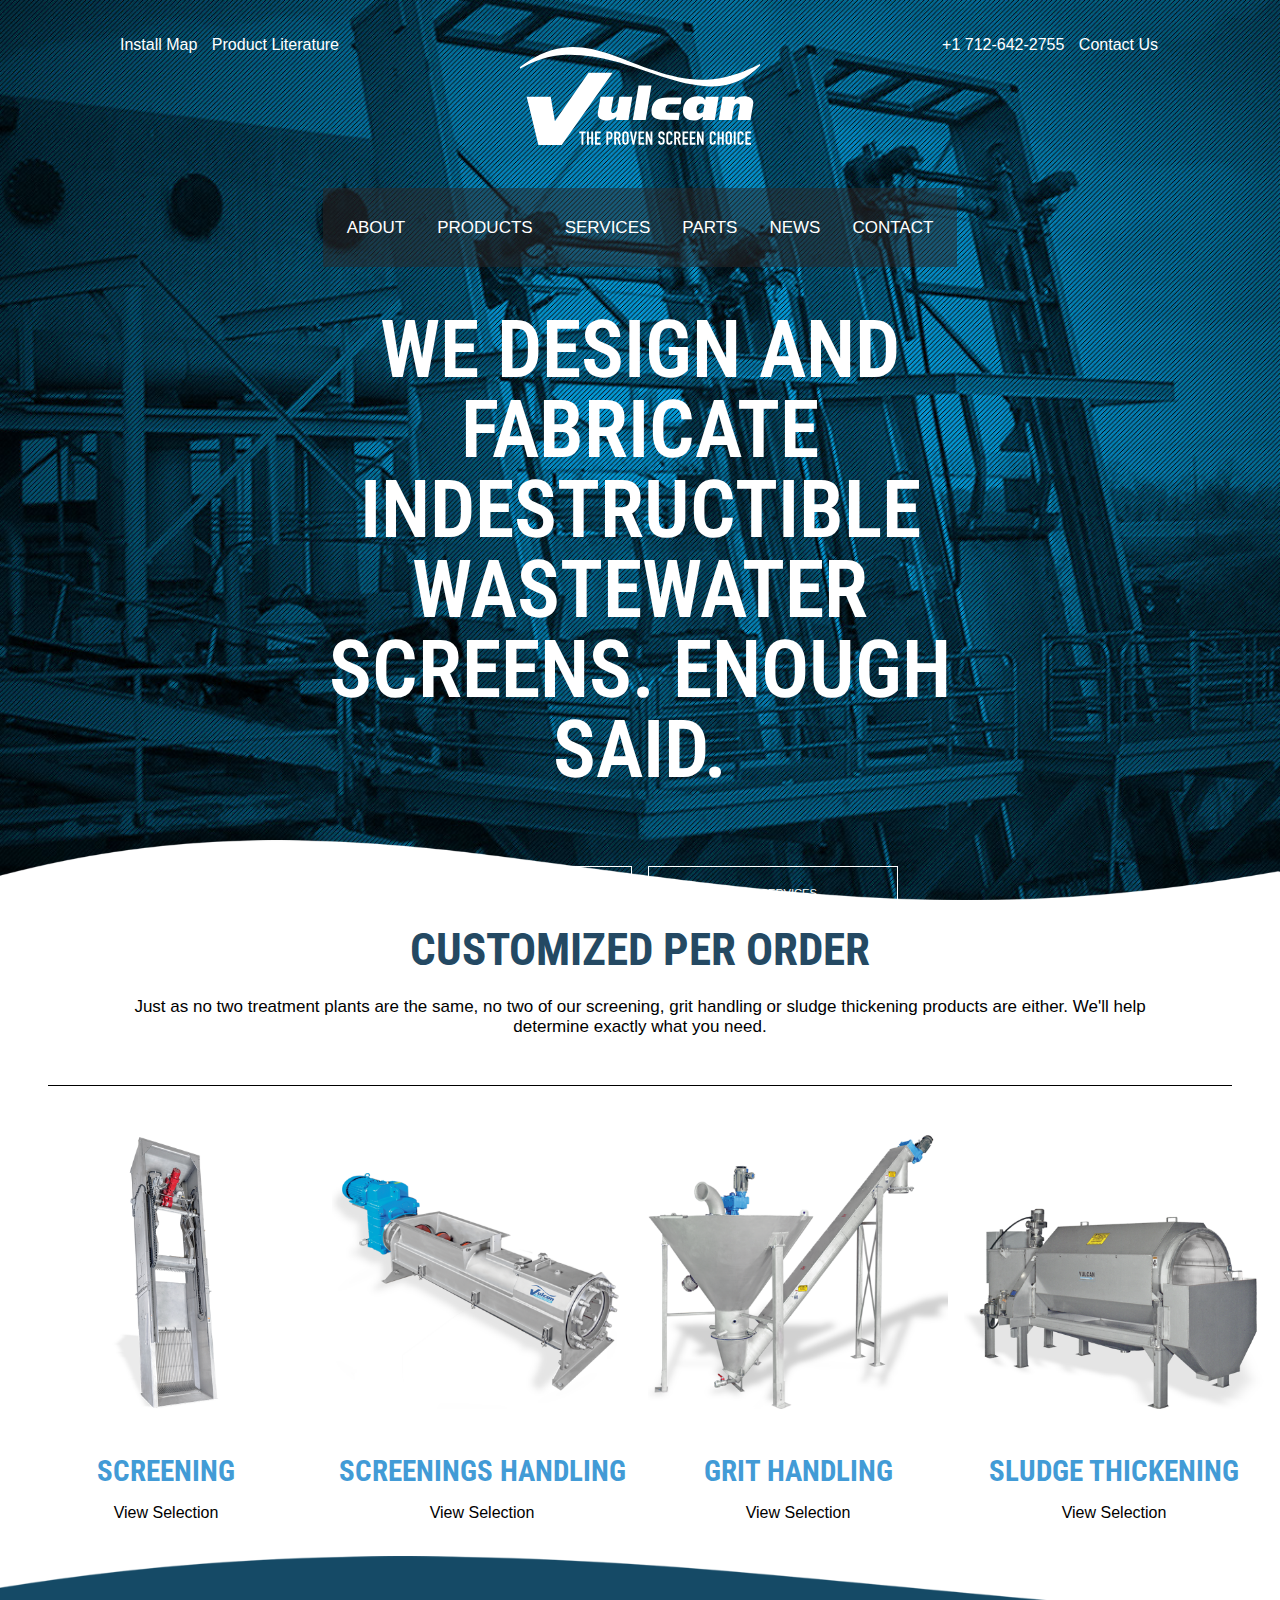
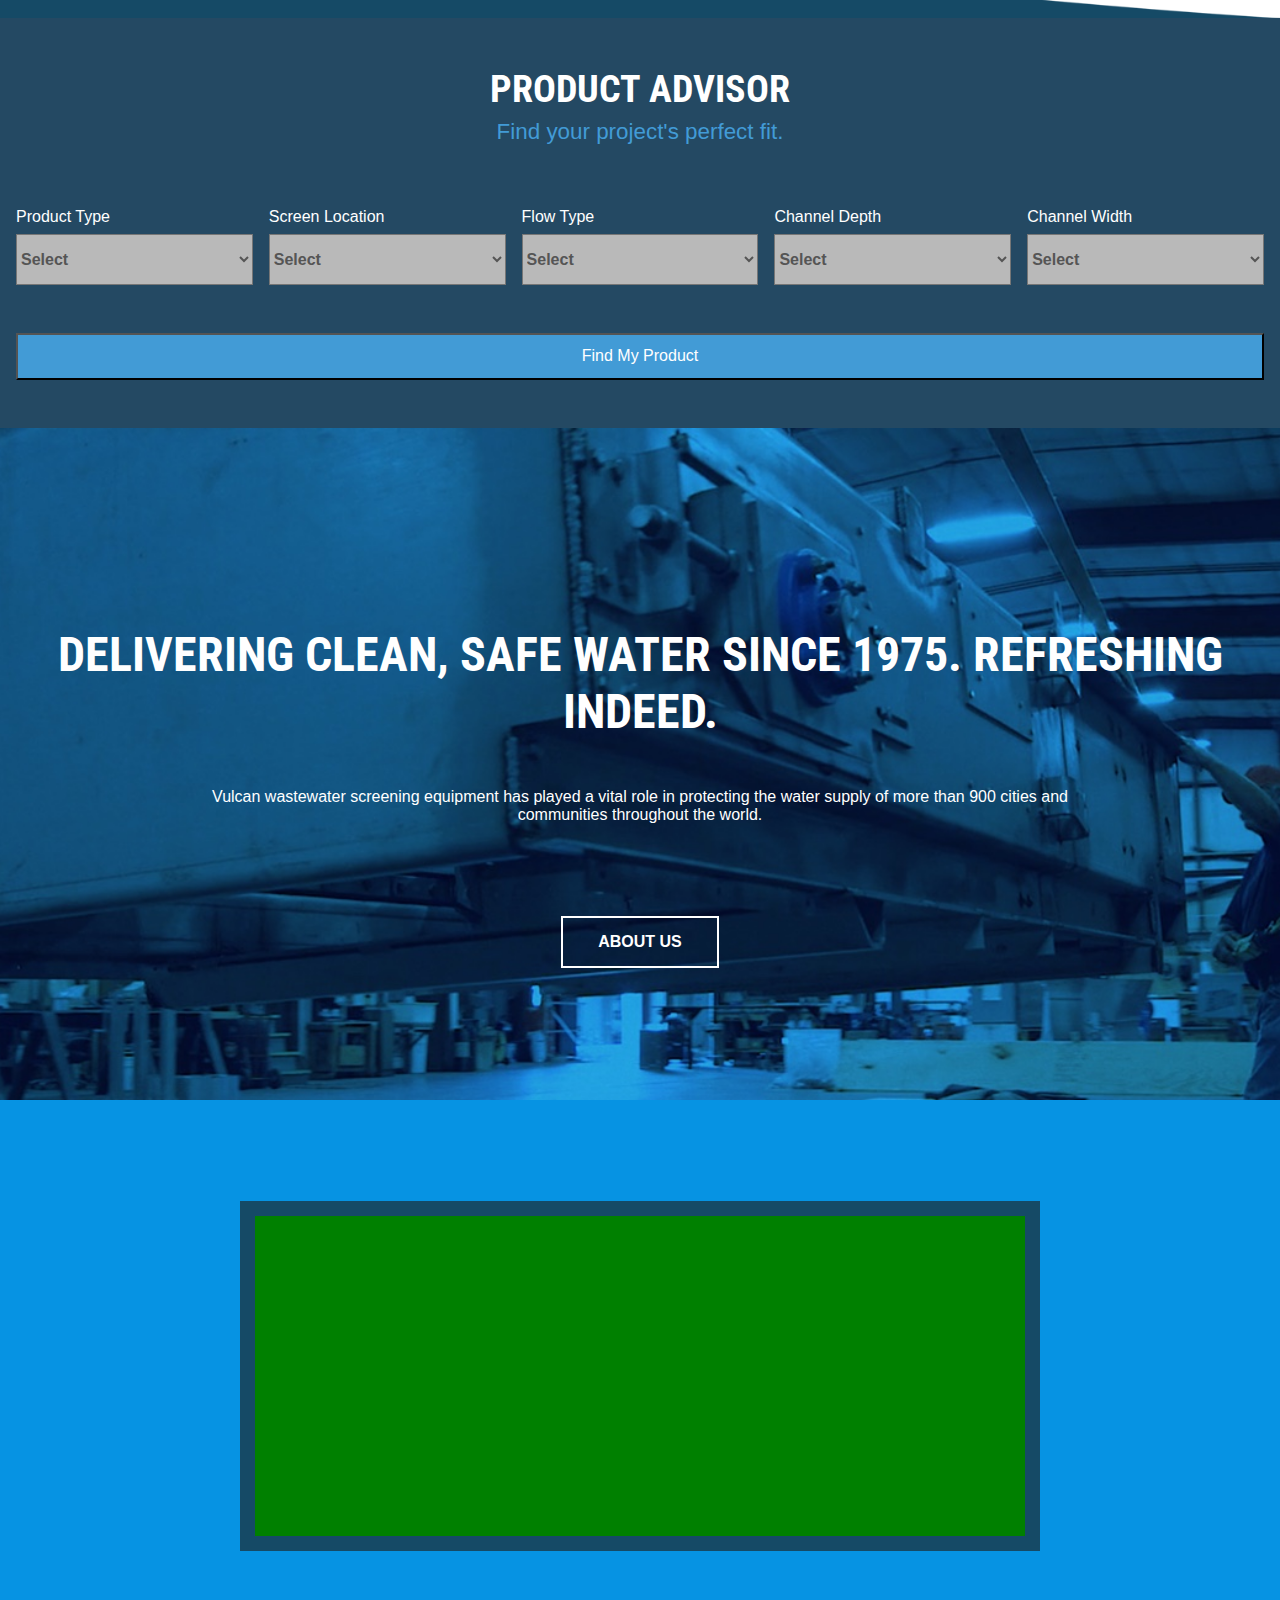
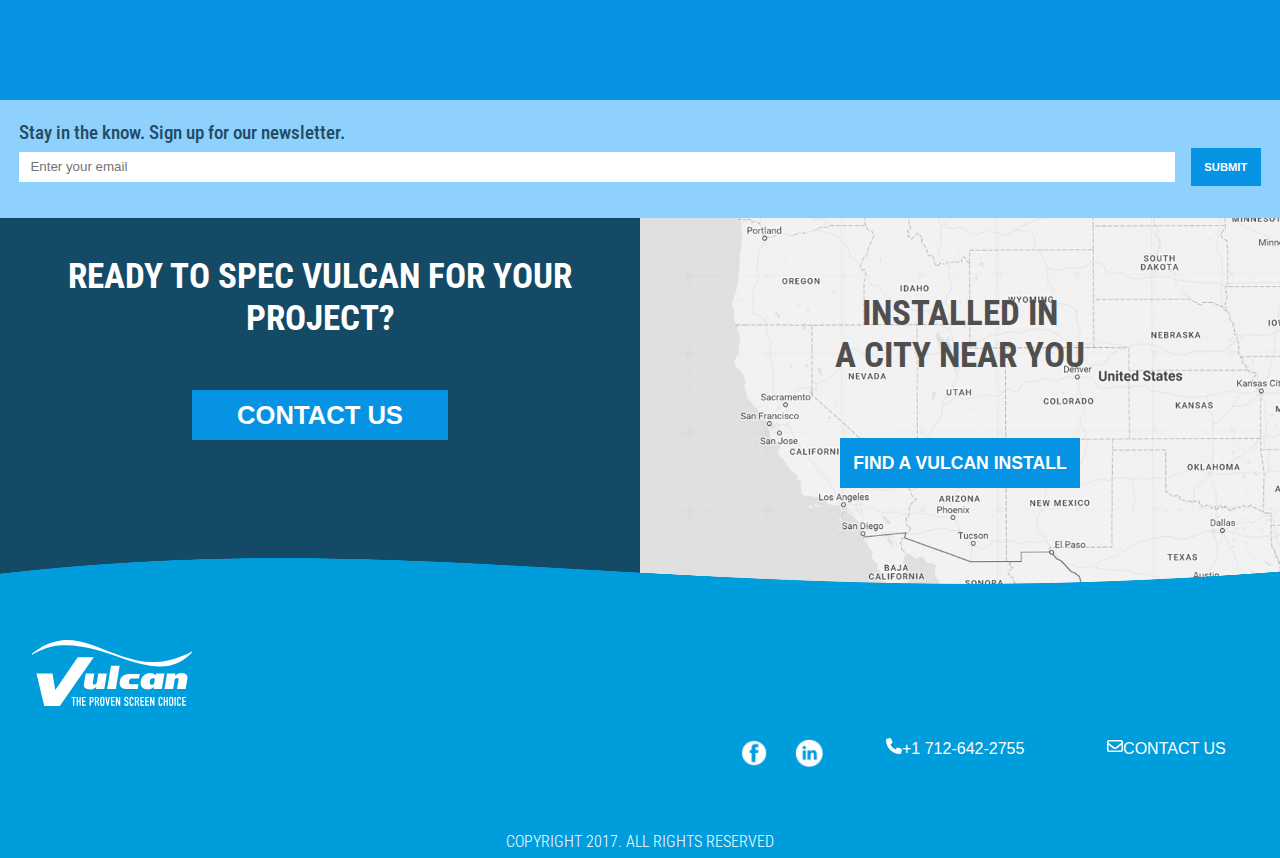
<file: index.html>
<!DOCTYPE html>
<html lang="en">
  <head>
    <meta charset="UTF-8" />
    <meta name="viewport" content="width=device-width, initial-scale=1.0" />
    <title>Vulcan</title>

    <!-- *** IMPORTANT *** PUT LINKS TO GOOGLE FONTS HERE -->
	<!-- Put Google Fonts Here -->
	<link rel="preconnect" href="https://fonts.googleapis.com">
	<link rel="preconnect" href="https://fonts.gstatic.com" crossorigin>
	<link href="https://fonts.googleapis.com/css2?family=Roboto+Condensed:wght@400;500;700&display=swap" rel="stylesheet">
	
	<!-- end Google Fonts -->

	<!-- *** IMPORTANT *** DO NOT DELETE OR EDIT THE NEXT LINE OF CODE - IT IS IMPORTANT FOR THE GULP BUILD PROCESS. SEE YOUR INSTRUCTOR FIRST IF YOU WANT TO EDIT OR DELETE THIS LINE -->
	<link rel="stylesheet" href="styles/styles.css?cachebuster=1">
	
    <!-- *** IMPORTANT *** DO NOT DELETE OR EDIT THE NEXT LINE OF CODE - IT IS IMPORTANT FOR THE GULP BUILD PROCESS. SEE YOUR INSTRUCTOR FIRST IF YOU WANT TO EDIT OR DELETE THIS LINE -->
    <link rel="stylesheet" href="styles/styles.css?cachebuster=1" />

    <script defer src="scripts/script.js"></script>

	<link rel="stylesheet" href="">

  </head>

  <body id="top">
    <!-- the following code is written by Lexie -->
	<header class="my-header">
		<div class="flex-container hidden-xs">
		  <div class="text-left">
  <ul class="header-item-list ">
  	<li>
  		<a href="#0">Install Map</a>
  	</li>
  	<li>
  		<a href="#0">Product Literature</a>
  </li>
  </ul>
  </div>
  <div class="text-right">
	<ul class="header-item-list">
		<li>
			<a href="#0" class="call">+1 712-642-2755</a>
		</li>
		<li>
			<a href="#0" class="email">Contact Us</a>
		</li>
	</ul>
  </div>
  </div>
		<div class="header-wrapper">
		  <a href="index.html"
			><img class="site-logo" src="images/logo-white-vulcan.svg"
		  /></a>
		  <div id="hamburger-menu">
			<div class="ham-bar bar-top"></div>
			<div class="ham-bar bar-middle"></div>
			<div class="ham-bar bar-bottom"></div>
		   </div>
		   <nav class="page-navigation">
			<ul class="page-menu">
			  <li><a href="#">ABOUT</a></li>
			  <li><a href="#">PRODUCTS</a></li>
			  <li><a href="#">SERVICES</a></li>
			  <li><a href="#">PARTS</a></li>
			  <li><a href="#">NEWS</a></li>
			  <li><a href="#">CONTACT</a></li>
			  <li class="tab-view"><a href="#">INSTALLATION MAP</a></li>
			  <li class="tab-view"><a href="#">PRODUCT LITERATURE</a></li>
			</ul>
		  </nav>
	  </header>
	  <div class="hero-container">
		<div class="image-container">
		  <div class="slide">
			<img
			  class="slideshow-image-1"
			  src="images/header-slider-img-01.jpg"
			/>
		  </div>
		  <div class="slide">
			<img
			  class="slideshow-image-1"
			  src="images/header-slider-img-02.jpg"
			/>
		  </div>
		  <div class="slide">
			<img
			  class="slideshow-image-1"
			  src="images/header-slider-img-03.jpg"
			/>
		  </div>
		  <div class="w3-center w3-container w3-section w3-large w3-text-white w3-display-bottommiddle" style="width:100%">
			<span class="w3-badge demo w3-border w3-transparent w3-hover-white" onclick="currentDiv(1)"></span>
			<span class="w3-badge demo w3-border w3-transparent w3-hover-white" onclick="currentDiv(2)"></span>
			<span class="w3-badge demo w3-border w3-transparent w3-hover-white" onclick="currentDiv(3)"></span>
		  </div>
		</div>
		<div class="hero-text">
		  <h2>
			WE DESIGN AND FABRICATE INDESTRUCTIBLE WASTEWATER SCREENS. ENOUGH
			SAID.
		  </h2>
		  <ul class="hero-buttons">
			<li class="button-p"><a href="#">VIEW PRODUCTS</a></li>
			<li class="button-s"><a href="#">VIEW SERVICES</a></li>
		  </ul>
		</div>
	  </div>
	  <div class="border-break">
		<img src="images/wave-white.png" alt="white wave page separator" />
	  </div>
<!-- code by Lexie ends here -->


<!-- the following code is done by Rathan -->
<div class="machine-text">
    <h2>Customized Per Order</h2>
    <p>Just as no two treatment plants are the same, no two of our screening, grit handling or sludge thickening products are either. We'll help determine exactly what you need. </p>
</div>
<section class="machine">
        <img src="/images/machine-01-300x274.png"
             alt="machine 1"
             srcset="/images/machine-01-300x274.png 500w,
                     /images/machine-01-768x702.png 900w,
                     /images/machine-01-912x834.png 1000w"
                     sizes="(max-width:600px) 500px,
                            (max-width:1100px) 700px
                            1000px">
        <h3 class="screening">Screening</h3>
        <a class="view" href="#">View Selection</a>
        <img src="/images/machine-02-300x274.png"
             alt="machine 2"
             srcset="/images/machine-02-300x274.png 500w,
                     /images/machine-02-768x702.png 700w,
                     /images/machine-02-912x834.png 1000w"
                     sizes="(max-width:600px) 500px,
                            (max-width:1100px) 700px
                            1000px">
        <h3 class="screen-hand">Screenings Handling</h3>
        <a class="view" href="#">View Selection</a>
        <img src="/images/machine-03-300x274.png"
             alt="machine 3"
             srcset="/images/machine-03-300x274.png 500w,
                     /images/machine-03-768x702.png 700w,
                     /images/machine-03-912x834.png 1000w"
                     sizes="(max-width:600px) 500px,
                            (max-width:1100px) 700px
                            1000px">
        <h3 class="grit">Grit Handling</h3>
        <a class="view" href="#">View Selection</a>
        <img src="/images/machine-04-300x274.png"
             alt="machine 4"
             srcset="/images/machine-04-300x274.png 500w,
                     /images/machine-04-768x702.png 700w,
                     /images/machine-04-912x834.png 1000w"
                     sizes="(max-width:600px) 500px,
                            (max-width:1100px) 700px
                            1000px">
        <h3>Sludge Thickening</h3>
        <a class="view" href="#">View Selection</a>
</section>
<div class="advisor">
    <div class="question-wrapper">
        <section class="question">
            <h2>Product Advisor</h2>
            <p>Find your project's perfect fit.</p>
            <div>
                <label for="product-type">Product Type</label>
                <select class="product-type-fill" name="select" id="product-type-fill">
                    <option value="select">Select</option>
                </select>
                <label class="screen-loc" for="screen-location">Screen Location</label>
                <select class="screen-loc-fill" name="select" id="screen-location-fill">
                    <option value="select">Select</option>
                </select>
                <label class="flow-type" for="flow-type">Flow Type</label>
                <select class="flow-type-fill" name="select" id="flow-type-fill">
                    <option value="select">Select</option>
                </select>
                <label class="channel-depth" for="channel-depth">Channel Depth</label>
                <select class="channel-depth-fill" name="select" id="channel-depth-fill">
                    <option value="select">Select</option>
                </select>
                <label for="channel-width">Channel Width</label>
                <select class="channel-width-fill" name="select" id="channel-width-fill">
                    <option value="select">Select</option>
                </select>
            </div>
            <button class="question-button">
                <a href="#">Find My Product</a>
            </button>
        </section>
    </div>
</div>
<div class="about-us-container">
    <section class="about-us">
        <h3>Delivering Clean, safe water since 1975. Refreshing indeed.</h3>
        <p>Vulcan wastewater screening equipment has played a vital role in protecting the water supply of more than 900 cities and communities throughout the world.</p>
        <button class="about-us-button">
            <a href="#">About us</a>
        </button>
    </section>
</div>




	<!-- *** IMPORTANT *** PUT LINKS TO GOOGLE FONTS HERE -->
	<!-- Put Google Fonts Here -->
	<link rel="preconnect" href="https://fonts.googleapis.com">
	<link rel="preconnect" href="https://fonts.gstatic.com" crossorigin>
	<link href="https://fonts.googleapis.com/css2?family=Roboto+Condensed:wght@400;500;700&display=swap" rel="stylesheet">
	<!-- end Google Fonts -->

	<!-- *** IMPORTANT *** DO NOT DELETE OR EDIT THE NEXT LINE OF CODE - IT IS IMPORTANT FOR THE GULP BUILD PROCESS. SEE YOUR INSTRUCTOR FIRST IF YOU WANT TO EDIT OR DELETE THIS LINE -->
	<link rel="stylesheet" href="styles/styles.css?cachebuster=1">
	<link rel="stylesheet" href="scss/styles.css">
</head>
<body>


<!-- Put your HTML code here... -->



<!-- the following code is done by Nadia -->

<section class="nadias-section">
	<div class="video-section">
	<div class="video-container">
		<iframe src='http://player.vimeo.com/video/183929811' frameborder='0' style='border: 15px solid #154a66;' webkitAllowFullScreen mozallowfullscreen allowFullScreen></iframe>
	</div>
	</div>

	<form class="sign-up-form">
		<div class="newsletter-container">
			<label for="newsletter">Stay in the know. Sign up for our newsletter.</label>
			
			<div class="forms">
			<div class="email-input">
				<label for="email" class="enter-label">Enter your email</label>
				<input type="text" id="email" class="enter-email" name="email" placeholder="Enter your email">
			</div>
				<button type="submit" class="submit">Submit</button>
		</div>
		</div>
		</div>
	</form>
</section>
		
<section class="grids">
	<div class="card-1">
		<div class="title-1">
			<h2 class="card-1-text">Installed in <br> a City Near You</h2>
			<button class="install-button"><a href="#">Find a Vulcan Install</a></button>
		</div>
			<img src="images/map.jpg" width="800" alt="Map of United States">	
	</div>	

	<div class="card-2">
		<!-- <div class="dark-wave-container">
			<img src="images/wave-blue-dark.png" alt="Dark blue abstract wave">
		</div> -->
		<div class="content">
			<h2 class="card-2-text">Ready to Spec Vulcan For Your Project?</h2>
			<button class="contact-button"><a href="#">Contact Us</a></button>
		</div>
			
	</div>
</section>

	<footer>
		<div class="light-blue-wave">
			<img src="images/wave-blue-light.png" class="light-wave" alt="Light blue abstract wave">
		</div>

		<div class="footer-container">
			<a href="#top"><img src="images/logo-white-vulcan.svg" class="logo" class="logo" width="10" alt="White Vulcan Logo"></a>

		<div class="contact-info-container">
			<div class="facebook">
				<a href="#"><img src="images/icon-white-facebook.png" width="30" alt="Facebook Logo"></a>
			</div>
			
		<div class="linkedin">
			<a href="#"><img src="images/icon-white-linkedin.png" width="30"  alt="LinkedIn Logo"></a> 
		</div>

		<div class="phone">
			<!-- NOTE: unable to find email and phone icons that perfectly match reference images -->
			<svg xmlns="http://www.w3.org/2000/svg" height="16"  width="16" viewBox="0 0 512 512"><!--!Font Awesome Free 6.5.1 by @fontawesome - https://fontawesome.com License - https://fontawesome.com/license/free Copyright 2023 Fonticons, Inc.--><path d="M164.9 24.6c-7.7-18.6-28-28.5-47.4-23.2l-88 24C12.1 30.2 0 46 0 64C0 311.4 200.6 512 448 512c18 0 33.8-12.1 38.6-29.5l24-88c5.3-19.4-4.6-39.7-23.2-47.4l-96-40c-16.3-6.8-35.2-2.1-46.3 11.6L304.7 368C234.3 334.7 177.3 277.7 144 207.3L193.3 167c13.7-11.2 18.4-30 11.6-46.3l-40-96z"/></svg><a href="#">+1 712-642-2755</a>
		</div>

		<div class="contact-us">
			<svg xmlns="http://www.w3.org/2000/svg" height="16" width="16" viewBox="0 0 512 512"><!--!Font Awesome Free 6.5.1 by @fontawesome - https://fontawesome.com License - https://fontawesome.com/license/free Copyright 2023 Fonticons, Inc.--><path d="M64 112c-8.8 0-16 7.2-16 16v22.1L220.5 291.7c20.7 17 50.4 17 71.1 0L464 150.1V128c0-8.8-7.2-16-16-16H64zM48 212.2V384c0 8.8 7.2 16 16 16H448c8.8 0 16-7.2 16-16V212.2L322 328.8c-38.4 31.5-93.7 31.5-132 0L48 212.2zM0 128C0 92.7 28.7 64 64 64H448c35.3 0 64 28.7 64 64V384c0 35.3-28.7 64-64 64H64c-35.3 0-64-28.7-64-64V128z"/></svg><a href="#">Contact Us</a>
		</div>
		</div>
	</div>
	<h2 class="copyright">Copyright 2017. All Rights Reserved</h2>
	</div>

</footer>
<!-- code by Nadia ends here -->

<!-- *** IMPORTANT *** If you do not require the jQuery Library then feel free to delete the next line -->
<script src="scripts/libs/jquery/jquery-3.6.0.min.js"></script>
<!-- *** IMPORTANT *** DO NOT DELETE OR EDIT THE NEXT LINE OF CODE - IT IS IMPORTANT FOR THE GULP BUILD PROCESS. SEE YOUR INSTRUCTOR FIRST IF YOU WANT TO EDIT OR DELETE THIS LINE -->
<script src="scripts/script.min.js?cachebuster=1"></script>
<!-- *** IMPORTANT *** DO NOT ADD ADDITIONAL SCRIPT LINKS HERE...If you want to add additional scripts simply save the script files to the "dev/scripts" directory (for your custom scripts) and the 'dev/scripts/libs' directory for any jQuery plugins or other JavaScript libraries and Gulp will concatenate and minify them into the "script.min.js" file above. See the project instructions for details -->	
</body>
</html>
</file>
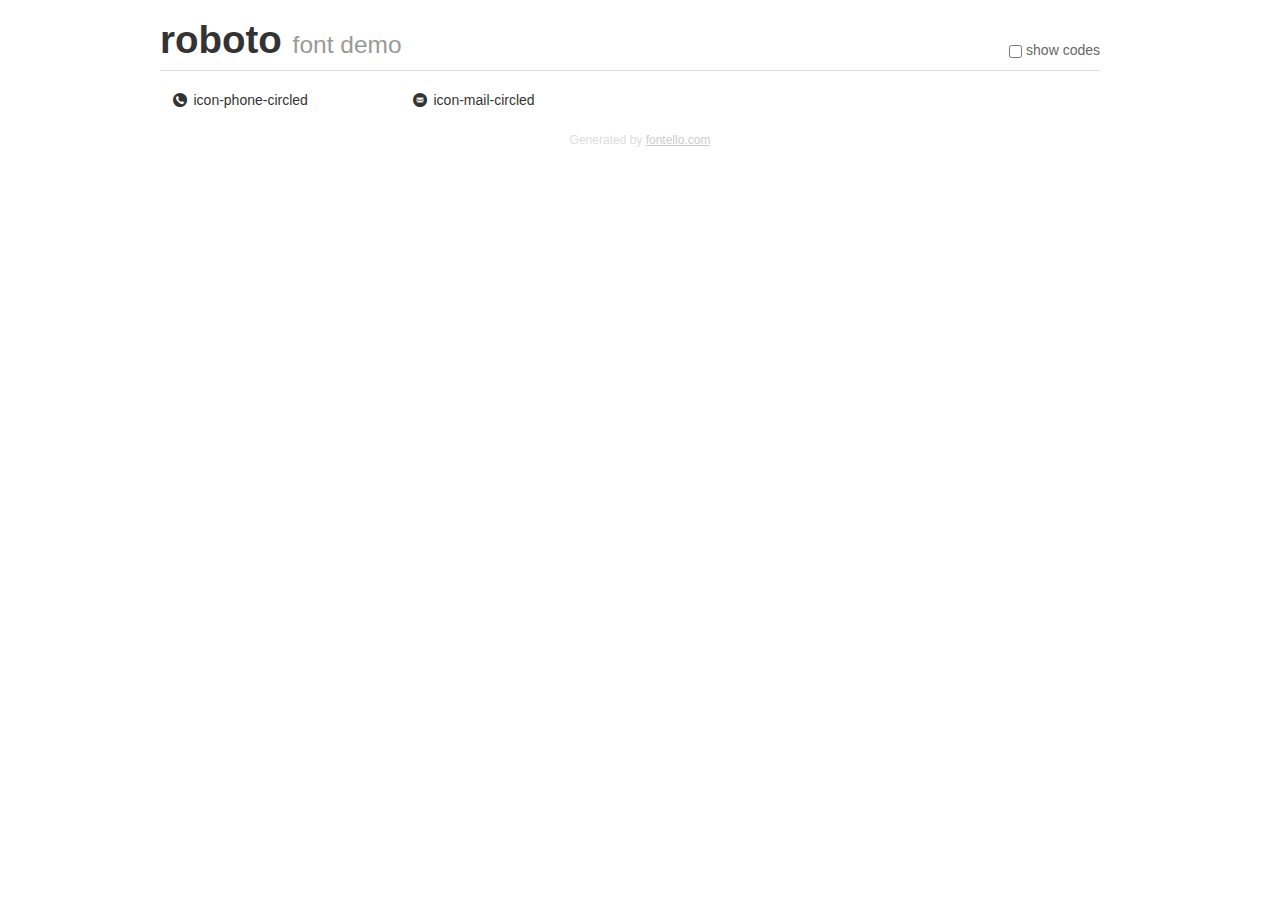
<file: fonts/fontello-0cee4dce/demo.html>
<!DOCTYPE html>
<html>
  <head>
  <!--[if lt IE 9]><script language="javascript" type="text/javascript" src="//html5shim.googlecode.com/svn/trunk/html5.js"></script><![endif]-->
  <meta charset="UTF-8">
  <style>
    html {
      font-size: 100%;
      -webkit-text-size-adjust: 100%;
      -ms-text-size-adjust: 100%;
    }
    a:focus {
      outline: thin dotted #333;
      outline: 5px auto -webkit-focus-ring-color;
      outline-offset: -2px;
    }
    a:hover,
    a:active {
      outline: 0;
    }
    input {
      margin: 0;
      font-size: 100%;
      vertical-align: middle;
      *overflow: visible;
      line-height: normal;
    }
    input::-moz-focus-inner {
      padding: 0;
      border: 0;
    }
    body {
      margin: 0;
      font-family: "Helvetica Neue", Helvetica, Arial, sans-serif;
      font-size: 14px;
      line-height: 20px;
      color: #333;
      background-color: #fff;
    }
    a {
      color: #08c;
      text-decoration: none;
    }
    a:hover {
      color: #005580;
      text-decoration: underline;
    }
    .row {
      margin-left: -20px;
      *zoom: 1;
    }
    .row:before,
    .row:after {
      display: table;
      content: "";
      line-height: 0;
    }
    .row:after {
      clear: both;
    }
    .span3 {
      float: left;
      min-height: 1px;
      margin-left: 20px;
      width: 220px;
    }
    .container {
      width: 940px;
      margin-right: auto;
      margin-left: auto;
      *zoom: 1;
    }
    .container:before,
    .container:after {
      display: table;
      content: "";
      line-height: 0;
    }
    .container:after {
      clear: both;
    }
    small {
      font-size: 85%;
    }
    h1 {
      margin: 10px 0;
      font-family: inherit;
      font-weight: bold;
      line-height: 20px;
      color: inherit;
      text-rendering: optimizelegibility;
      line-height: 40px;
      font-size: 38.5px;
    }
    h1 small {
      font-weight: normal;
      line-height: 1;
      color: #999;
      font-size: 24.5px;
    }

    body {
      margin-top: 90px;
    }
    .header {
      position: fixed;
      top: 0;
      left: 50%;
      margin-left: -480px;
      background-color: #fff;
      border-bottom: 1px solid #ddd;
      padding-top: 10px;
      z-index: 10;
    }
    .footer {
      color: #ddd;
      font-size: 12px;
      text-align: center;
      margin-top: 20px;
    }
    .footer a {
      color: #ccc;
      text-decoration: underline;
    }
    .the-icons {
      font-size: 14px;
      line-height: 24px;
    }
    .switch {
      position: absolute;
      right: 0;
      bottom: 10px;
      color: #666;
    }
    .switch input {
      margin-right: 0.3em;
    }
    .codesOn .i-name {
      display: none;
    }
    .codesOn .i-code {
      display: inline;
    }
    .i-code {
      display: none;
    }
    @font-face {
      font-family: 'roboto';
      src: url('./font/roboto.eot?82078007');
      src: url('./font/roboto.eot?82078007#iefix') format('embedded-opentype'),
           url('./font/roboto.woff?82078007') format('woff'),
           url('./font/roboto.ttf?82078007') format('truetype'),
           url('./font/roboto.svg?82078007#roboto') format('svg');
      font-weight: normal;
      font-style: normal;
    }
    .demo-icon {
      font-family: "roboto";
      font-style: normal;
      font-weight: normal;
      speak: never;
     
      display: inline-block;
      text-decoration: inherit;
      width: 1em;
      margin-right: .2em;
      text-align: center;
      /* opacity: .8; */
     
      /* For safety - reset parent styles, that can break glyph codes*/
      font-variant: normal;
      text-transform: none;
     
      /* fix buttons height, for twitter bootstrap */
      line-height: 1em;
     
      /* Animation center compensation - margins should be symmetric */
      /* remove if not needed */
      margin-left: .2em;
     
      /* You can be more comfortable with increased icons size */
      /* font-size: 120%; */
     
      /* Font smoothing. That was taken from TWBS */
      -webkit-font-smoothing: antialiased;
      -moz-osx-font-smoothing: grayscale;
     
      /* Uncomment for 3D effect */
      /* text-shadow: 1px 1px 1px rgba(127, 127, 127, 0.3); */
    }
    </style>
    <link rel="stylesheet" href="css/animation.css"><!--[if IE 7]><link rel="stylesheet" href="css/" + font.fontname + "-ie7.css"><![endif]-->
    <script>
      function toggleCodes(on) {
        var obj = document.getElementById('icons');
      
        if (on) {
          obj.className += ' codesOn';
        } else {
          obj.className = obj.className.replace(' codesOn', '');
        }
      }
    </script>
  </head>
  <body>
    <div class="container header">
      <h1>roboto <small>font demo</small></h1>
      <label class="switch">
        <input type="checkbox" onclick="toggleCodes(this.checked)">show codes
      </label>
    </div>
    <div class="container" id="icons">
      <div class="row">
        <div class="span3" title="Code: 0xe800">
          <i class="demo-icon icon-phone-circled">&#xe800;</i> <span class="i-name">icon-phone-circled</span><span class="i-code">0xe800</span>
        </div>
        <div class="span3" title="Code: 0xe801">
          <i class="demo-icon icon-mail-circled">&#xe801;</i> <span class="i-name">icon-mail-circled</span><span class="i-code">0xe801</span>
        </div>
      </div>
    </div>
    <div class="container footer">Generated by <a href="https://fontello.com">fontello.com</a></div>
  </body>
</html>
</file>
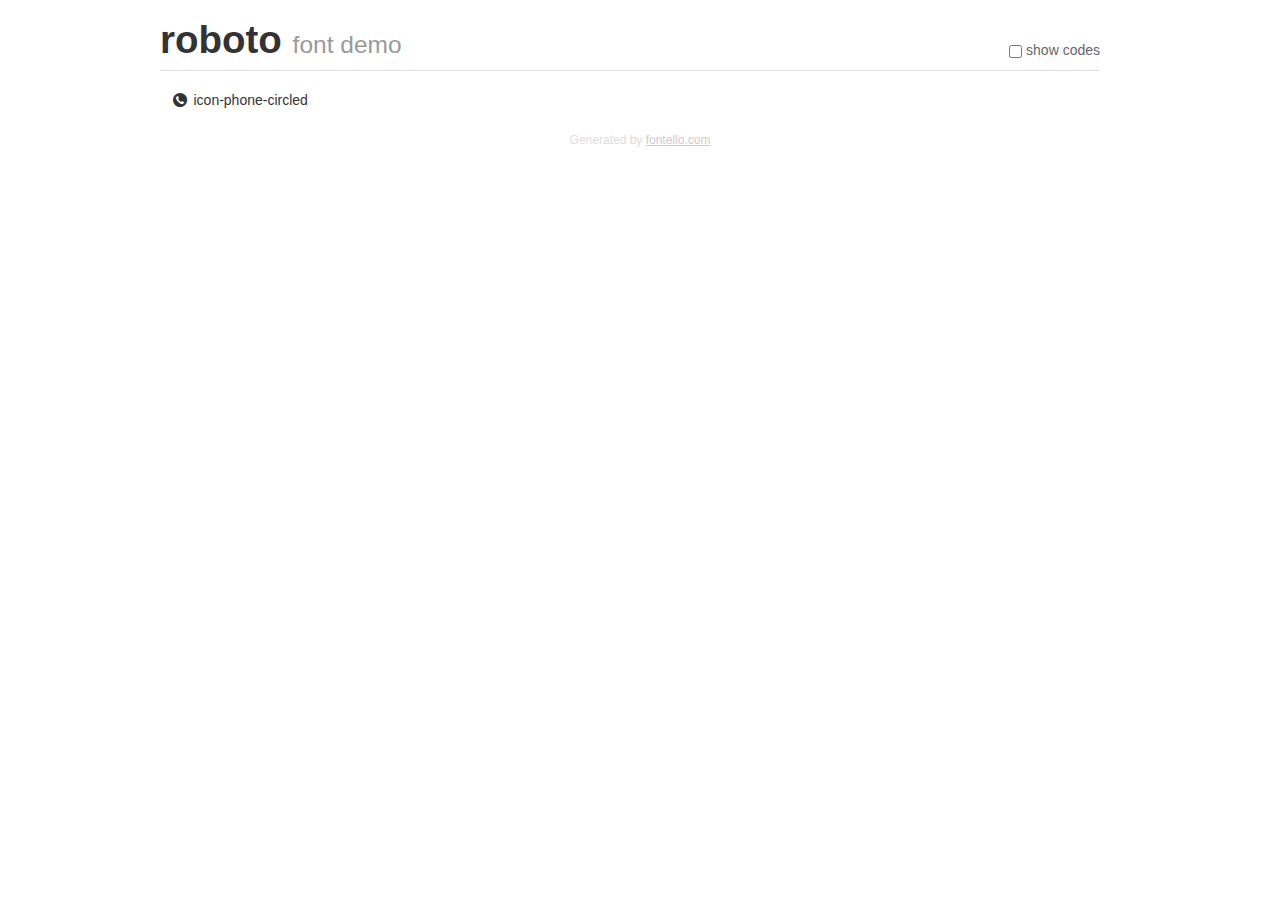
<file: fonts/fontello-8c8e2800/demo.html>
<!DOCTYPE html>
<html>
  <head>
  <!--[if lt IE 9]><script language="javascript" type="text/javascript" src="//html5shim.googlecode.com/svn/trunk/html5.js"></script><![endif]-->
  <meta charset="UTF-8">
  <style>
    html {
      font-size: 100%;
      -webkit-text-size-adjust: 100%;
      -ms-text-size-adjust: 100%;
    }
    a:focus {
      outline: thin dotted #333;
      outline: 5px auto -webkit-focus-ring-color;
      outline-offset: -2px;
    }
    a:hover,
    a:active {
      outline: 0;
    }
    input {
      margin: 0;
      font-size: 100%;
      vertical-align: middle;
      *overflow: visible;
      line-height: normal;
    }
    input::-moz-focus-inner {
      padding: 0;
      border: 0;
    }
    body {
      margin: 0;
      font-family: "Helvetica Neue", Helvetica, Arial, sans-serif;
      font-size: 14px;
      line-height: 20px;
      color: #333;
      background-color: #fff;
    }
    a {
      color: #08c;
      text-decoration: none;
    }
    a:hover {
      color: #005580;
      text-decoration: underline;
    }
    .row {
      margin-left: -20px;
      *zoom: 1;
    }
    .row:before,
    .row:after {
      display: table;
      content: "";
      line-height: 0;
    }
    .row:after {
      clear: both;
    }
    .span3 {
      float: left;
      min-height: 1px;
      margin-left: 20px;
      width: 220px;
    }
    .container {
      width: 940px;
      margin-right: auto;
      margin-left: auto;
      *zoom: 1;
    }
    .container:before,
    .container:after {
      display: table;
      content: "";
      line-height: 0;
    }
    .container:after {
      clear: both;
    }
    small {
      font-size: 85%;
    }
    h1 {
      margin: 10px 0;
      font-family: inherit;
      font-weight: bold;
      line-height: 20px;
      color: inherit;
      text-rendering: optimizelegibility;
      line-height: 40px;
      font-size: 38.5px;
    }
    h1 small {
      font-weight: normal;
      line-height: 1;
      color: #999;
      font-size: 24.5px;
    }

    body {
      margin-top: 90px;
    }
    .header {
      position: fixed;
      top: 0;
      left: 50%;
      margin-left: -480px;
      background-color: #fff;
      border-bottom: 1px solid #ddd;
      padding-top: 10px;
      z-index: 10;
    }
    .footer {
      color: #ddd;
      font-size: 12px;
      text-align: center;
      margin-top: 20px;
    }
    .footer a {
      color: #ccc;
      text-decoration: underline;
    }
    .the-icons {
      font-size: 14px;
      line-height: 24px;
    }
    .switch {
      position: absolute;
      right: 0;
      bottom: 10px;
      color: #666;
    }
    .switch input {
      margin-right: 0.3em;
    }
    .codesOn .i-name {
      display: none;
    }
    .codesOn .i-code {
      display: inline;
    }
    .i-code {
      display: none;
    }
    @font-face {
      font-family: 'roboto';
      src: url('./font/roboto.eot?85717075');
      src: url('./font/roboto.eot?85717075#iefix') format('embedded-opentype'),
           url('./font/roboto.woff?85717075') format('woff'),
           url('./font/roboto.ttf?85717075') format('truetype'),
           url('./font/roboto.svg?85717075#roboto') format('svg');
      font-weight: normal;
      font-style: normal;
    }
    .demo-icon {
      font-family: "roboto";
      font-style: normal;
      font-weight: normal;
      speak: never;
     
      display: inline-block;
      text-decoration: inherit;
      width: 1em;
      margin-right: .2em;
      text-align: center;
      /* opacity: .8; */
     
      /* For safety - reset parent styles, that can break glyph codes*/
      font-variant: normal;
      text-transform: none;
     
      /* fix buttons height, for twitter bootstrap */
      line-height: 1em;
     
      /* Animation center compensation - margins should be symmetric */
      /* remove if not needed */
      margin-left: .2em;
     
      /* You can be more comfortable with increased icons size */
      /* font-size: 120%; */
     
      /* Font smoothing. That was taken from TWBS */
      -webkit-font-smoothing: antialiased;
      -moz-osx-font-smoothing: grayscale;
     
      /* Uncomment for 3D effect */
      /* text-shadow: 1px 1px 1px rgba(127, 127, 127, 0.3); */
    }
    </style>
    <link rel="stylesheet" href="css/animation.css"><!--[if IE 7]><link rel="stylesheet" href="css/" + font.fontname + "-ie7.css"><![endif]-->
    <script>
      function toggleCodes(on) {
        var obj = document.getElementById('icons');
      
        if (on) {
          obj.className += ' codesOn';
        } else {
          obj.className = obj.className.replace(' codesOn', '');
        }
      }
    </script>
  </head>
  <body>
    <div class="container header">
      <h1>roboto <small>font demo</small></h1>
      <label class="switch">
        <input type="checkbox" onclick="toggleCodes(this.checked)">show codes
      </label>
    </div>
    <div class="container" id="icons">
      <div class="row">
        <div class="span3" title="Code: 0xe800">
          <i class="demo-icon icon-phone-circled">&#xe800;</i> <span class="i-name">icon-phone-circled</span><span class="i-code">0xe800</span>
        </div>
      </div>
    </div>
    <div class="container footer">Generated by <a href="https://fontello.com">fontello.com</a></div>
  </body>
</html>
</file>
<file: styles/styles.css>
/* Css Document */
html {
  box-sizing: border-box;
}

*, *:before, *:after {
  box-sizing: inherit;
}

img, video {
  max-width: 100%;
  height: auto;
}

table {
  border-collapse: collapse;
  border-spacing: 0;
}

body {
  margin: 0;
}

.hero-container {
  font-family: Roboto Condensed;
}

.nadias-section {
  margin: 0 auto;
  font-size: 1rem;
  line-height: 1.5;
  color: rgb(255, 255, 255);
  width: 100%;
  font-weight: 400;
  font-style: normal;
  font-family: "Roboto Condensed", sans-serif;
}

h1,
h2,
h3,
h4 {
  font-family: "roboto condensed";
  text-transform: uppercase;
}

h2 {
  text-align: center;
  font-size: 2rem;
}

a {
  font-family: "Roboto", "Helvetica Neue", "Helvetica";
}

p {
  text-align: center;
  font-size: 1rem;
  font-family: "Roboto", "Helvetica Neue", "Helvetica";
}

.machine {
  display: grid;
  grid-template-columns: 1fr 1fr;
  margin: 0 1rem;
  padding: 1rem 0;
  gap: 1rem;
  text-align: center;
  align-items: center;
  place-items: center;
}
.machine a {
  display: none;
}
@media (min-width: 37.5em) {
  .machine {
    display: grid;
    grid-template-columns: repeat(4, 1fr);
    border-top: none;
    margin-bottom: 5rem;
  }
  .machine h3 {
    color: #429bd6;
    font-size: 1.8rem;
    margin-bottom: 0;
  }
  .machine a {
    display: block;
    color: black;
  }
  .machine .screening {
    grid-row: 2/3;
  }
  .machine .screen-hand {
    grid-row: 2/3;
    grid-column: 2/3;
  }
  .machine .grit {
    grid-row: 2/3;
    grid-column: 3/4;
  }
  .machine .view {
    grid-row: 3/4;
    margin-top: 0;
  }
}

.machine-text {
  display: flex;
  justify-content: center;
  flex-direction: column;
  padding: 0 3rem;
}
@media (min-width: 37.5em) {
  .machine-text {
    font-size: 1.3rem;
    border-bottom: transparent;
    padding-bottom: 1rem;
  }
}
@media (min-width: 37.5em) {
  .machine-text {
    font-size: 1.3rem;
    border-bottom: transparent;
    padding-bottom: 1rem;
  }
}

.machine-text h2 {
  grid-column: 2/3;
  margin: 0;
  font-size: 30px;
  line-height: 28px;
  font-weight: 700;
  text-transform: uppercase;
  color: #555;
}
@media (min-width: 37.5em) {
  .machine-text h2 {
    color: #244963;
    font-size: 35px;
    border-bottom: transparent;
    padding-bottom: 1rem;
  }
}
@media (min-width: 68.75em) {
  .machine-text h2 {
    font-size: 45px;
  }
}

.machine-text p {
  display: block;
  grid-column: 2/3;
  grid-row: 2/3;
  overflow: auto;
  font-size: 14px;
  border-bottom: 1px solid black;
  padding-bottom: 1rem;
}
@media (min-width: 68.75em) {
  .machine-text p {
    font-size: 17px;
    padding: 0 5rem;
  }
}

.machine h2 {
  display: grid;
  grid-template-columns: repeat(3, 1fr);
  width: 100%;
  place-items: center;
  grid-column: span;
}

.blue-wave {
  height: 8rem;
  width: 100%;
  margin-bottom: 0;
  padding-bottom: 0;
}

.question-wrapper {
  background-color: #244963;
  padding: 1rem 1rem;
  margin-top: 0;
}
.advisor {
  position: relative;
  display: block;
  width: 100%;
}

.advisor:before {
  content: "";
  position: absolute;
  left: -60px;
  top: -62px;
  right: 0;
  z-index: -1;
  height: 166px;
  background-size: 160% 80%;
  background-repeat: no-repeat;
  background-image: url("../images/wave-blue-dark.png");
}

.question h2 {
  color: white;
  padding-top: 2rem;
  margin-top: 0;
}
@media (min-width: 37.5em) {
  .question h2 {
    font-size: 1.4rem;
    color: #429bd6;
    margin-top: 0.5rem;
  }
}

.question div {
  display: grid;
  grid-template-columns: 1fr;
  padding: 1rem 0;
}
@media (min-width: 37.5em) {
  .question div {
    grid-template-columns: 1fr 1fr;
    -moz-column-gap: 1rem;
         column-gap: 1rem;
  }
  .question div .product-type-fill {
    grid-row: 2/3;
  }
  .question div .flow-type-fill {
    grid-row: 4/5;
  }
  .question div .channel-depth-fill {
    grid-row: 4/5;
    grid-column: 2/3;
  }
  .question div .channel-width-fill {
    grid-row: 6/7;
  }
}
@media (min-width: 68.75em) {
  .question div {
    grid-template-columns: repeat(5, 1fr);
  }
  .question div .product-type-fill {
    grid-row: 2/3;
  }
  .question div .screen-loc {
    grid-column: 2/3;
  }
  .question div .screen-loc-fill {
    grid-column: 2/3;
    grid-row: 2/3;
  }
  .question div .flow-type {
    grid-column: 3/4;
    grid-row: 1/2;
  }
  .question div .flow-type-fill {
    grid-row: 2/3;
    grid-column: 3/4;
  }
  .question div .channel-depth {
    grid-column: 4/5;
    grid-row: 1/2;
  }
  .question div .channel-depth-fill {
    grid-row: 2/3;
    grid-column: 4/5;
  }
  .question div .channel-width-fill {
    grid-row: 2/3;
    grid-column: 5/6;
  }
}

.question label {
  color: white;
  padding: 0.5rem 0;
  font-family: "Roboto", "Helvetica Neue", "Helvetica";
  margin-top: 1rem;
}

.question select {
  padding: 15px 0;
  background-color: rgb(185, 185, 185);
  font-size: 1rem;
  font-weight: 600;
  color: #555;
}

.question select:hover {
  background-color: white;
}

.question-button {
  display: grid;
  grid-template-columns: 1fr;
  text-align: center;
  width: 100%;
  padding: 0.8rem 2rem;
  margin: 2rem 0;
  background-color: #429bd6;
  text-decoration: none;
}

.question-button a {
  text-decoration: none;
  color: white;
  font-size: 1rem;
}

.about-us-container {
  background-image: url(../images/bg-section-about-us.jpg);
  background-size: cover;
  background-position: 50% 0;
  position: relative;
}

.about-us h3 {
  font-size: 2.5rem;
  text-align: center;
  color: white;
}
@media (min-width: 37.5em) {
  .about-us h3 {
    font-size: 3rem;
  }
}

.about-us p {
  color: white;
  display: block;
  padding: 0 50px 60px;
  margin: 0;
}
@media (min-width: 37.5em) {
  .about-us p {
    padding: 0 175px 60px;
  }
}

.about-us {
  display: grid;
  grid-template-columns: 1fr;
  align-items: center;
  place-items: center;
  flex-direction: column;
  padding: 150px 10px 100px;
}

.about-us-button {
  display: inline-block;
  color: white;
  border: 2px solid rgb(255, 255, 255);
  background-color: transparent;
  padding: 15px 35px;
  margin: 2rem 0;
}

.about-us-button a {
  color: white;
  text-transform: uppercase;
  text-decoration: none;
  font-size: 16px;
  font-weight: 700;
}

body {
  font-family: "Roboto Condensed", sans-serif;
}

section {
  display: block;
}

button {
  display: inline-block;
}

.video-container {
  display: flex;
  position: relative;
  padding-bottom: 56.25%;
  height: 0;
  overflow: hidden;
  max-width: 100%;
  height: auto;
}

.video-section {
  background-color: #0693e3;
  padding: 2rem;
  margin: 0 auto;
}

iframe {
  overflow: hidden;
  background-color: green;
  position: absolute;
  top: 0;
  left: 0;
  width: 100%;
  height: 100%;
}

.forms {
  display: grid;
  grid-template-columns: 1fr 70px;
  align-items: center;
  justify-content: space-between;
  gap: 1rem;
}

.newsletter-container {
  background-color: #8ed1fc;
  padding: 1.2rem;
  position: relative;
  padding-bottom: 2rem;
  margin-left: auto;
  margin-right: auto;
}

.newsletter-container label {
  justify-content: center;
  align-items: center;
  margin: 0 auto;
  color: #244a64;
  font-weight: 500;
  font-size: 1.2rem;
  text-align: center;
}

.enter-label {
  visibility: hidden;
  position: absolute;
  width: 1px;
  height: 1px;
}

.enter-email {
  height: 30px;
  width: 100%;
  display: block;
  padding-left: 1rem;
  justify-content: left;
  align-items: center;
  border: none;
  padding: 0.7rem;
}

.submit {
  background-color: #0693e3;
  border: none;
  color: white;
  justify-content: right;
  text-align: center;
  width: 100%;
  padding: 0.8rem;
  text-transform: uppercase;
  font-weight: 600;
  font-size: 0.7rem;
  flex-basis: 30px;
}

.grids {
  display: grid;
  grid-template-columns: 1fr;
  grid-template-rows: 1fr 1fr;
}

.card-1 {
  display: block;
  position: relative;
  max-width: 100%;
  max-height: 100%;
}

.card-1-text {
  position: absolute;
  z-index: 500;
  top: 20%;
  bottom: 0;
  right: 0;
  left: 0;
  max-width: 100%;
  max-height: 80%;
  line-height: normal;
  color: #504f4f;
  text-transform: uppercase;
  font-size: 1.4rem;
  margin: 0 auto;
  text-align: center;
  justify-content: center;
  align-items: center;
}

.install-button {
  position: absolute;
  border: 1px solid #504f4f;
  background-color: transparent;
  z-index: 500;
  bottom: 25%;
  left: 0;
  right: 0;
  width: 240px;
  height: 50px;
  display: block;
  text-transform: uppercase;
  font-weight: 750;
  padding: 0.5rem;
  color: #2b2b2b;
  font-size: 1.1rem;
  line-height: normal;
  margin: 0 auto;
  -o-object-fit: fill;
     object-fit: fill;
  margin-top: 1rem;
  text-align: center;
  justify-content: center;
  align-items: center;
}

.card-1 img {
  width: 100%;
  position: relative;
}

.card-2 {
  display: block;
  position: relative;
  background-color: #154a66;
  width: 100%;
}

.card-2-text {
  position: absolute;
  z-index: 500;
  top: 20%;
  bottom: 0;
  right: 0;
  left: 0;
  max-width: 100%;
  height: 10%;
  line-height: normal;
  color: white;
  text-transform: uppercase;
  font-size: 1.4rem;
  margin: 0 auto;
  text-align: center;
  justify-content: center;
  align-items: center;
}

.contact-button {
  position: absolute;
  border: 1px solid #ffffff;
  background-color: transparent;
  z-index: 500;
  bottom: 20%;
  left: 0;
  right: 0;
  width: 240px;
  height: 50px;
  display: block;
  text-transform: uppercase;
  font-weight: 750;
  padding: 0.5rem;
  color: #ffffff;
  font-size: 0.9rem;
  line-height: normal;
  margin: 0 auto;
  -o-object-fit: fill;
     object-fit: fill;
  margin-top: 1rem;
  text-align: center;
  justify-content: center;
  align-items: center;
}

.install-button a {
  color: #2b2b2b;
  text-decoration: none;
}

.contact-button a {
  color: white;
  text-decoration: none;
}

.light-blue-wave img {
  position: relative;
  z-index: 2000;
  bottom: 30px;
  height: 3rem;
  width: 100%;
}

footer {
  background-color: #009ddc;
  width: 100%;
  height: 30vh;
  position: absolute;
}

.logo {
  position: relative;
  width: 30%;
  height: 100%;
  -o-object-fit: cover;
     object-fit: cover;
  margin: 0 auto;
  justify-content: center;
  align-items: center;
  text-align: center;
  left: 0;
  display: block;
  z-index: 1000;
}

.footer-container {
  display: block;
  position: absolute;
  justify-content: space-between;
}

.contact-us {
  display: inline-block;
}

.footer-container a {
  color: white;
  text-decoration: none;
  text-transform: uppercase;
}

.contact-us svg,
.phone svg {
  filter: invert(100%);
}

.phone {
  justify-content: center;
  width: 70%;
  position: absolute;
  vertical-align: middle;
  text-align: center;
  margin-left: 0.5rem;
}

.contact-us {
  justify-content: space-between;
  text-align: right;
  display: inline-block;
  width: 100%;
  position: absolute;
  vertical-align: middle;
  margin-right: 1rem;
  max-width: 100%;
}

.facebook {
  display: inline-block;
  position: absolute;
  text-align: left;
  margin-left: 0.2rem;
}

.linkedin {
  display: block;
  text-align: right;
  margin-left: 2rem;
  margin-bottom: 0.8rem;
}

.contact-info-container {
  display: flex;
  margin-top: 2rem;
}

.copyright {
  color: white;
  font-size: 1rem;
  font-weight: 300;
  text-transform: uppercase;
  display: block;
  margin: 0 auto;
  justify-content: center;
  align-items: center;
  text-align: center;
  top: 0;
  margin-top: 12rem;
}

@media (min-width: 1000px) {
  .contact-info-container {
    display: flex;
    justify-content: flex-start;
    align-items: flex-start;
    width: 100%;
    position: relative;
  }
  .facebook {
    text-align: left;
    padding-left: 6rem;
    position: absolute;
    left: 50%;
  }
  .linkedin {
    text-align: left;
    padding-left: 6rem;
    position: absolute;
    left: 52%;
  }
  .phone {
    position: absolute;
    left: 39%;
  }
  .contact-us {
    position: absolute;
    right: 3%;
  }
  .logo {
    padding-left: 2rem;
  }
}
@media (min-width: 1700px) {
  .facebook {
    text-align: left;
    padding-left: 6rem;
    position: absolute;
    left: 73%;
  }
  .linkedin {
    text-align: left;
    padding-left: 6rem;
    position: absolute;
    left: 75%;
  }
  .phone {
    position: absolute;
    left: 60%;
  }
  .contact-us {
    position: absolute;
    left: 10%;
  }
  .logo {
    padding-left: 2rem;
  }
}
@media (min-width: 600px) {
  .install-button {
    bottom: 20%;
    background-color: #0693e3;
    border: none;
    color: white;
  }
  .contact-button {
    bottom: 60%;
    background-color: #0693e3;
    border: none;
    color: white;
    font-size: 1.2rem;
    width: 50%;
  }
  .contact-button a,
  .install-button a {
    color: white;
    text-decoration: none;
  }
  .logo {
    width: 15%;
    text-align: left;
    justify-content: left;
    margin: 0;
  }
  .card-1-text {
    font-size: 1.2rem;
  }
  .grids {
    display: grid;
    grid-template-columns: 1fr 1fr;
    grid-template-rows: 1fr;
  }
  .card-2 {
    grid-column: 1;
    grid-row: 1;
  }
  .contact-button {
    bottom: 25%;
  }
  .card-2-text {
    font-size: 1.2rem;
    top: 10%;
  }
  .card-1 img {
    height: 100%;
  }
  .card-2 {
    background-color: #154a66;
    padding: 4rem;
  }
}
@media (min-width: 800px) {
  .card-2-text {
    font-size: 1.8rem;
  }
}
@media (min-width: 1000px) {
  .video-container {
    display: flex;
    position: relative;
    height: 0;
    overflow: hidden;
    max-width: 1000px;
    margin: 0 auto;
    height: auto;
  }
  .video-section {
    background-color: #0693e3;
    padding: 2rem;
    max-height: 600px;
  }
  iframe {
    overflow: hidden;
    display: inline-block;
    background-color: green;
    position: absolute;
    left: 10%;
    top: 10%;
    margin: 0 auto;
    width: 80%;
    max-height: 350px;
  }
  .contact-button {
    bottom: 40%;
    width: 40%;
    font-size: 1.6rem;
  }
  .card-2-text,
  .card-1-text {
    font-size: 2.2rem;
  }
  .install-button {
    bottom: 27%;
  }
}
.my-header {
  position: absolute;
  z-index: 100;
  display: flex;
  justify-content: space-between;
  align-items: center;
  width: 100%;
  background-color: rgba(44, 38, 38, 0.5);
  height: 2.5rem;
}

.header-wrapper {
  position: relative;
  display: flex;
  align-items: center;
  justify-content: space-between;
  width: 100%;
  padding: 0.75rem 1rem;
  font-size: 0.75rem;
}

.site-logo {
  height: 4rem;
  width: 6rem;
}

.hidden-xs {
  display: none;
}

@media (min-width: 600px) {
  .header-wrapper {
    position: absolute;
    display: flex;
    flex-direction: column;
    align-content: center;
    align-items: center;
    justify-content: center;
    margin: 0 auto;
    top: 7rem;
  }
  .site-logo {
    height: 12rem;
    width: 15rem;
    position: absolute;
    top: -7rem;
    left: 50%;
    transform: translateX(-50%);
  }
  .my-header {
    position: absolute;
    top: 0;
    background-color: transparent;
  }
  .hidden-xs {
    display: flex;
    padding: 1rem;
  }
  .text-left, .text-right, a {
    text-decoration: none;
    color: white;
    cursor: pointer;
  }
  .text-left, .text-right, ul {
    list-style: none;
    font-family: "Roboto", "Helvetica Neue", "Helvetica", sans-serif;
    font-size: 1rem;
  }
  .header-item-list li {
    display: inline-block;
    margin-right: 10px;
  }
  .header-item-list li:hover {
    background-color: #429bd6;
  }
  .text-left {
    position: absolute;
    text-align: left;
    left: 0;
  }
  .text-right {
    position: absolute;
    text-align: right;
    right: 2rem;
  }
}
@media (min-width: 1100px) {
  .text-left {
    padding-left: 5rem;
    position: absolute;
    text-align: left;
    left: 0;
  }
  .text-right {
    position: absolute;
    text-align: right;
    right: 7rem;
  }
}
.page-navigation {
  position: absolute;
  top: 4rem;
  left: 0;
  right: 0;
  background-color: rgba(44, 38, 38, 0.5);
  height: 0;
  overflow: hidden;
  transition: all 0.3s ease-in-out;
  font-family: "Roboto", "Helvetica Neue", "Helvetica", sans-serif;
}
.page-navigation.show-menu {
  height: 16.5rem;
}
@media screen and (min-width: 600px) {
  .page-navigation {
    height: auto;
    width: -moz-fit-content;
    width: fit-content;
    margin-bottom: 5rem;
    padding: 0.5rem;
    position: relative;
  }
}

.page-menu {
  list-style-type: none;
  padding: 0;
}
@media screen and (min-width: 600px) {
  .page-menu {
    display: flex;
  }
  .page-menu .tab-view {
    display: none;
  }
}

.page-menu li {
  font-size: 17px;
  letter-spacing: 0;
  line-height: 15px;
  display: block;
  padding: 0.5rem 1rem;
}
.page-menu li:hover {
  background-color: #429bd6;
}
.page-menu li a {
  color: white;
  text-decoration: none;
}

.slideshow-image-1 {
  -o-object-fit: cover;
     object-fit: cover;
  position: relative;
  width: 100%;
  height: 620px;
}

.slide {
  display: none;
}

.w3-left .w3-right .w3-badge {
  cursor: pointer;
}

.w3-badge {
  height: 13px;
  width: 13px;
  padding: 0;
}

.hero-text {
  display: grid;
  grid-template-columns: 1fr;
  position: absolute;
  color: white;
  top: 150px;
  width: 100%;
  margin: 0 auto;
  text-align: center;
}

.hero-text h2 {
  font-size: 25px;
  line-height: 35px;
  margin: 0 0 60px;
  font-weight: 600;
}

.hero-buttons {
  font-size: 0.7rem;
  display: flex;
  justify-content: center;
  flex-direction: column;
  list-style: none;
  align-items: center;
  cursor: pointer;
  gap: 1.5rem;
}

.hero-buttons a {
  color: white;
  text-decoration: none;
  font-size: 0.7rem;
}

.button-p {
  border: 1px solid white;
  line-height: 20px;
  padding: 10px;
  width: 37%;
}

.button-s {
  border: 1px solid white;
  line-height: 20px;
  padding: 10px;
  width: 37%;
}

.border-break img {
  position: absolute;
  top: 570px;
  height: 4.5rem;
  width: 100%;
  z-index: 10;
}

@media (min-width: 600px) {
  .slideshow-image-1 {
    -o-object-fit: cover;
       object-fit: cover;
    position: relative;
    width: 100%;
    height: 900px;
  }
  .hero-text {
    padding: 4rem 5rem;
    margin-top: 1rem;
  }
  .hero-text h2 {
    font-size: 4rem;
    margin-top: 5rem;
    line-height: 4rem;
  }
}
@media (min-width: 600px) and (min-width: 1100px) {
  .hero-text h2 {
    font-size: 80px;
    margin-top: 5rem;
    line-height: 5rem;
    padding: 0 13rem;
  }
}
@media (min-width: 600px) {
  .hero-buttons {
    display: flex;
    font-size: 1rem;
    gap: 1rem;
    flex-direction: row;
    align-items: center;
    color: white;
    background-color: transparent;
    padding-left: 0;
  }
  .button-p {
    align-items: center;
    color: white;
    background-color: transparent;
    padding: 15px 35px;
    max-width: 250px;
  }
  .button-s {
    align-items: center;
    color: white;
    background-color: transparent;
    padding: 15px 35px;
    max-width: 250px;
  }
  .border-break img {
    position: absolute;
    top: 840px;
    height: 7rem;
    width: 100%;
    z-index: 10;
  }
}
@media (min-width: 1100px) {
  .hero-text h2 {
    font-size: 80px;
    margin-top: 5rem;
    line-height: 5rem;
    padding: 0 13rem;
  }
}
.slide {
  display: none;
}

.slide.active {
  display: block;
}

#hamburger-menu {
  position: relative;
  width: 2rem;
  height: 2rem;
}

.ham-bar {
  position: absolute;
  width: 100%;
  height: 0.25rem;
  background: white;
  transition: transform 0.5s ease;
}

.ham-bar:nth-child(1) {
  top: 0;
  margin-top: 0.3rem;
}
.show-menu .ham-bar:nth-child(1) {
  top: 0.5rem;
  transform: rotate(45deg);
}

.ham-bar:nth-child(2) {
  top: 50%;
  transform: translateY(-50%);
}
.show-menu .ham-bar:nth-child(2) {
  width: 0;
}

.ham-bar:nth-child(3) {
  bottom: 0;
  margin-bottom: 0.3rem;
}
.show-menu .ham-bar:nth-child(3) {
  transform: rotate(-45deg);
  top: 0.8rem;
}

@media screen and (min-width: 600px) {
  #hamburger-menu {
    display: none;
  }
}/*# sourceMappingURL=styles.css.map */
</file>
<file: scss/styles.css>
/* Css Document */
html {
  box-sizing: border-box;
}

*, *:before, *:after {
  box-sizing: inherit;
}

img, video {
  max-width: 100%;
  height: auto;
}

table {
  border-collapse: collapse;
  border-spacing: 0;
}

body {
  margin: 0;
}

.hero-container {
  font-family: Roboto Condensed;
}

.nadias-section {
  margin: 0 auto;
  font-size: 1rem;
  line-height: 1.5;
  color: rgb(255, 255, 255);
  width: 100%;
  font-weight: 400;
  font-style: normal;
  font-family: "Roboto Condensed", sans-serif;
}

h1,
h2,
h3,
h4 {
  font-family: "roboto condensed";
  text-transform: uppercase;
}

h2 {
  text-align: center;
  font-size: 2rem;
}

a {
  font-family: "Roboto", "Helvetica Neue", "Helvetica";
}

p {
  text-align: center;
  font-size: 1rem;
  font-family: "Roboto", "Helvetica Neue", "Helvetica";
}

.machine {
  display: grid;
  grid-template-columns: 1fr 1fr;
  margin: 0 1rem;
  padding: 1rem 0;
  gap: 1rem;
  margin-bottom: 3.5rem;
  text-align: center;
  align-items: center;
  place-items: center;
}
.machine a {
  display: none;
}
@media (min-width: 37.5em) {
  .machine {
    display: grid;
    grid-template-columns: repeat(4, 1fr);
    border-top: none;
    margin-bottom: 5rem;
  }
  .machine h3 {
    color: #429bd6;
    font-size: 1.8rem;
    margin-bottom: 0;
  }
  .machine a {
    display: block;
    color: black;
  }
  .machine .screening {
    grid-row: 2/3;
  }
  .machine .screen-hand {
    grid-row: 2/3;
    grid-column: 2/3;
  }
  .machine .grit {
    grid-row: 2/3;
    grid-column: 3/4;
  }
  .machine .view {
    grid-row: 3/4;
    margin-top: 0;
  }
}

.machine-text {
  display: flex;
  justify-content: center;
  flex-direction: column;
  padding: 0 3rem;
}
@media (min-width: 37.5em) {
  .machine-text {
    font-size: 1.3rem;
    border-bottom: transparent;
    padding-bottom: 1rem;
  }
}

.machine-text h2 {
  grid-column: 2/3;
  margin: 0;
  font-size: 30px;
  line-height: 28px;
  font-weight: 700;
  text-transform: uppercase;
  color: #555;
  z-index: 1000;
  margin-top: 2rem;
}
@media (min-width: 37.5em) {
  .machine-text h2 {
    color: #244963;
    font-size: 35px;
    border-bottom: transparent;
    padding-bottom: 1rem;
  }
}
@media (min-width: 68.75em) {
  .machine-text h2 {
    font-size: 45px;
  }
}

.machine-text p {
  display: block;
  grid-column: 2/3;
  grid-row: 2/3;
  overflow: auto;
  font-size: 14px;
  border-bottom: 1px solid black;
  padding-bottom: 2.5rem;
}
@media (min-width: 68.75em) {
  .machine-text p {
    font-size: 17px;
    padding: 0 5rem 3rem;
  }
}

.machine h2 {
  display: grid;
  grid-template-columns: repeat(3, 1fr);
  width: 100%;
  place-items: center;
  grid-column: span;
}

.blue-wave {
  height: 8rem;
  width: 100%;
  margin-bottom: 0;
  padding-bottom: 0;
}

.question-wrapper {
  background-color: #244963;
  padding: 1rem 1rem;
  margin-top: 0;
}
.advisor {
  position: relative;
  display: block;
  width: 100%;
}

.advisor:before {
  content: "";
  position: absolute;
  left: -60px;
  top: -62px;
  right: 0;
  z-index: -1;
  height: 166px;
  background-size: 160% 80%;
  background-repeat: no-repeat;
  background-image: url("../images/wave-blue-dark.png");
}

.question h2 {
  color: white;
  padding-top: 2rem;
  margin-top: 0;
}
@media (min-width: 37.5em) {
  .question h2 {
    font-size: 2.4rem;
    margin-bottom: 0;
  }
}

.question p {
  font-size: 1.4rem;
  color: #429bd6;
  margin-top: 0.5rem;
}

.question div {
  display: grid;
  grid-template-columns: 1fr;
  padding: 1rem 0;
}
@media (min-width: 37.5em) {
  .question div {
    grid-template-columns: 1fr 1fr;
    -moz-column-gap: 1rem;
         column-gap: 1rem;
  }
  .question div .product-type-fill {
    grid-row: 2/3;
  }
  .question div .flow-type-fill {
    grid-row: 4/5;
  }
  .question div .channel-depth-fill {
    grid-row: 4/5;
    grid-column: 2/3;
  }
  .question div .channel-width-fill {
    grid-row: 6/7;
  }
}
@media (min-width: 68.75em) {
  .question div {
    grid-template-columns: repeat(5, 1fr);
  }
  .question div .product-type-fill {
    grid-row: 2/3;
  }
  .question div .screen-loc {
    grid-column: 2/3;
  }
  .question div .screen-loc-fill {
    grid-column: 2/3;
    grid-row: 2/3;
  }
  .question div .flow-type {
    grid-column: 3/4;
    grid-row: 1/2;
  }
  .question div .flow-type-fill {
    grid-row: 2/3;
    grid-column: 3/4;
  }
  .question div .channel-depth {
    grid-column: 4/5;
    grid-row: 1/2;
  }
  .question div .channel-depth-fill {
    grid-row: 2/3;
    grid-column: 4/5;
  }
  .question div .channel-width-fill {
    grid-row: 2/3;
    grid-column: 5/6;
  }
}

.question label {
  color: white;
  padding: 0.5rem 0;
  font-family: "Roboto", "Helvetica Neue", "Helvetica";
  margin-top: 1rem;
}

.question select {
  padding: 15px 0;
  background-color: rgb(185, 185, 185);
  font-size: 1rem;
  font-weight: 600;
  color: #555;
}

.question select:hover {
  background-color: white;
}

.question-button {
  display: grid;
  grid-template-columns: 1fr;
  text-align: center;
  width: 100%;
  padding: 0.8rem 2rem;
  margin: 2rem 0;
  background-color: #429bd6;
  text-decoration: none;
}

.question-button a {
  text-decoration: none;
  color: white;
  font-size: 1rem;
}

.about-us-container {
  background-image: url(../images/bg-section-about-us.jpg);
  background-size: cover;
  background-position: 50% 0;
  position: relative;
}

.about-us h3 {
  font-size: 2.5rem;
  text-align: center;
  color: white;
}
@media (min-width: 37.5em) {
  .about-us h3 {
    font-size: 3rem;
  }
}

.about-us p {
  color: white;
  display: block;
  padding: 0 50px 60px;
  margin: 0;
}
@media (min-width: 37.5em) {
  .about-us p {
    padding: 0 175px 60px;
  }
}

.about-us {
  display: grid;
  grid-template-columns: 1fr;
  align-items: center;
  place-items: center;
  flex-direction: column;
  padding: 150px 10px 100px;
}

.about-us-button {
  display: inline-block;
  color: white;
  border: 2px solid rgb(255, 255, 255);
  background-color: transparent;
  padding: 15px 35px;
  margin: 2rem 0;
}

.about-us-button a {
  color: white;
  text-transform: uppercase;
  text-decoration: none;
  font-size: 16px;
  font-weight: 700;
}

body {
  font-family: "Roboto Condensed", sans-serif;
}

section {
  display: block;
}

button {
  display: inline-block;
}

.video-container {
  display: flex;
  position: relative;
  padding-bottom: 56.25%;
  height: 0;
  overflow: hidden;
  max-width: 100%;
  height: auto;
}

.video-section {
  background-color: #0693e3;
  padding: 2rem;
  margin: 0 auto;
}

iframe {
  overflow: hidden;
  background-color: green;
  position: absolute;
  top: 0;
  left: 0;
  width: 100%;
  height: 100%;
}

.forms {
  display: grid;
  grid-template-columns: 1fr 70px;
  align-items: center;
  justify-content: space-between;
  gap: 1rem;
}

.newsletter-container {
  background-color: #8ed1fc;
  padding: 1.2rem;
  position: relative;
  padding-bottom: 2rem;
  margin-left: auto;
  margin-right: auto;
}

.newsletter-container label {
  justify-content: center;
  align-items: center;
  margin: 0 auto;
  color: #244A64;
  font-weight: 500;
  font-size: 1.2rem;
  text-align: center;
}

.enter-label {
  visibility: hidden;
  position: absolute;
  width: 1px;
  height: 1px;
}

.enter-email {
  height: 30px;
  width: 100%;
  display: block;
  padding-left: 1rem;
  justify-content: left;
  align-items: center;
  border: none;
  padding: 0.7rem;
}

.submit {
  background-color: #0693e3;
  border: none;
  color: white;
  justify-content: right;
  text-align: center;
  width: 100%;
  padding: 0.8rem;
  text-transform: uppercase;
  font-weight: 600;
  font-size: 0.7rem;
  flex-basis: 30px;
}

.grids {
  display: grid;
  grid-template-columns: 1fr;
  grid-template-rows: 1fr 1fr;
}

.card-1 {
  display: block;
  position: relative;
  max-width: 100%;
  max-height: 100%;
}

.card-1-text {
  position: absolute;
  z-index: 500;
  top: 20%;
  bottom: 0;
  right: 0;
  left: 0;
  max-width: 100%;
  max-height: 80%;
  line-height: normal;
  color: #504F4F;
  text-transform: uppercase;
  font-size: 1.4rem;
  margin: 0 auto;
  text-align: center;
  justify-content: center;
  align-items: center;
}

.install-button {
  position: absolute;
  border: 1px solid #504F4F;
  background-color: transparent;
  z-index: 500;
  bottom: 25%;
  left: 0;
  right: 0;
  width: 240px;
  height: 50px;
  display: block;
  text-transform: uppercase;
  font-weight: 750;
  padding: 0.5rem;
  color: #2B2B2B;
  font-size: 1.1rem;
  line-height: normal;
  margin: 0 auto;
  -o-object-fit: fill;
     object-fit: fill;
  margin-top: 1rem;
  text-align: center;
  justify-content: center;
  align-items: center;
}

.card-1 img {
  width: 100%;
  position: relative;
}

.card-2 {
  display: block;
  position: relative;
  background-color: #154A66;
  width: 100%;
}

.card-2-text {
  position: absolute;
  z-index: 500;
  top: 20%;
  bottom: 0;
  right: 0;
  left: 0;
  max-width: 100%;
  height: 10%;
  line-height: normal;
  color: white;
  text-transform: uppercase;
  font-size: 1.4rem;
  margin: 0 auto;
  text-align: center;
  justify-content: center;
  align-items: center;
}

.contact-button {
  position: absolute;
  border: 1px solid #FFFFFF;
  background-color: transparent;
  z-index: 500;
  bottom: 20%;
  left: 0;
  right: 0;
  width: 240px;
  height: 50px;
  display: block;
  text-transform: uppercase;
  font-weight: 750;
  padding: 0.5rem;
  color: #FFFFFF;
  font-size: 0.9rem;
  line-height: normal;
  margin: 0 auto;
  -o-object-fit: fill;
     object-fit: fill;
  margin-top: 1rem;
  text-align: center;
  justify-content: center;
  align-items: center;
}

.install-button a {
  color: #2B2B2B;
  text-decoration: none;
}

.contact-button a {
  color: white;
  text-decoration: none;
}

.light-blue-wave img {
  position: relative;
  z-index: 2000;
  bottom: 30px;
  height: 3rem;
  width: 100%;
}

footer {
  background-color: #009DDC;
  width: 100%;
  height: 30vh;
  position: absolute;
}

.logo {
  position: relative;
  width: 30%;
  height: 100%;
  -o-object-fit: cover;
     object-fit: cover;
  margin: 0 auto;
  justify-content: center;
  align-items: center;
  text-align: center;
  left: 0;
  display: block;
  z-index: 1000;
}

.footer-container {
  display: block;
  position: absolute;
  justify-content: space-between;
}

.contact-us {
  display: inline-block;
}

.footer-container a {
  color: white;
  text-decoration: none;
  text-transform: uppercase;
}

.contact-us svg,
.phone svg {
  filter: invert(100%);
}

.phone {
  justify-content: center;
  width: 70%;
  position: absolute;
  vertical-align: middle;
  text-align: center;
  margin-left: 0.5rem;
}

.contact-us {
  justify-content: space-between;
  text-align: right;
  display: inline-block;
  width: 100%;
  position: absolute;
  vertical-align: middle;
  margin-right: 1rem;
  max-width: 100%;
}

.facebook {
  display: inline-block;
  position: absolute;
  text-align: left;
  margin-left: 0.2rem;
}

.linkedin {
  display: block;
  text-align: right;
  margin-left: 2rem;
  margin-bottom: 0.8rem;
}

.contact-info-container {
  display: flex;
  margin-top: 2rem;
}

.copyright {
  color: white;
  font-size: 1rem;
  font-weight: 300;
  text-transform: uppercase;
  display: block;
  margin: 0 auto;
  justify-content: center;
  align-items: center;
  text-align: center;
  top: 0;
  margin-top: 12rem;
}

@media (min-width: 1000px) {
  .contact-info-container {
    display: flex;
    justify-content: flex-start;
    align-items: flex-start;
    width: 100%;
    position: relative;
  }
  .facebook {
    text-align: left;
    padding-left: 6rem;
    position: absolute;
    left: 50%;
  }
  .linkedin {
    text-align: left;
    padding-left: 6rem;
    position: absolute;
    left: 52%;
  }
  .phone {
    position: absolute;
    left: 39%;
  }
  .contact-us {
    position: absolute;
    right: 3%;
  }
  .logo {
    padding-left: 2rem;
  }
}
@media (min-width: 1700px) {
  .facebook {
    text-align: left;
    padding-left: 6rem;
    position: absolute;
    left: 73%;
  }
  .linkedin {
    text-align: left;
    padding-left: 6rem;
    position: absolute;
    left: 75%;
  }
  .phone {
    position: absolute;
    left: 60%;
  }
  .contact-us {
    position: absolute;
    left: 10%;
  }
  .logo {
    padding-left: 2rem;
  }
}
@media (min-width: 600px) {
  .install-button {
    bottom: 20%;
    background-color: #0693e3;
    border: none;
    color: white;
  }
  .contact-button {
    bottom: 60%;
    background-color: #0693e3;
    border: none;
    color: white;
    font-size: 1.2rem;
    width: 50%;
  }
  .contact-button a,
  .install-button a {
    color: white;
    text-decoration: none;
  }
  .logo {
    width: 15%;
    text-align: left;
    justify-content: left;
    margin: 0;
  }
  .card-1-text {
    font-size: 1.2rem;
  }
  .grids {
    display: grid;
    grid-template-columns: 1fr 1fr;
    grid-template-rows: 1fr;
  }
  .card-2 {
    grid-column: 1;
    grid-row: 1;
  }
  .contact-button {
    bottom: 25%;
  }
  .card-2-text {
    font-size: 1.2rem;
    top: 10%;
  }
  .card-1 img {
    height: 100%;
  }
  .card-2 {
    background-color: #154A66;
    padding: 4rem;
  }
}
@media (min-width: 800px) {
  .card-2-text {
    font-size: 1.8rem;
  }
}
@media (min-width: 1000px) {
  .video-container {
    display: flex;
    position: relative;
    height: 0;
    overflow: hidden;
    max-width: 1000px;
    margin: 0 auto;
    height: auto;
  }
  .video-section {
    background-color: #0693e3;
    padding: 2rem;
    max-height: 600px;
  }
  iframe {
    overflow: hidden;
    display: inline-block;
    background-color: green;
    position: absolute;
    left: 10%;
    top: 10%;
    margin: 0 auto;
    width: 80%;
    max-height: 350px;
  }
  .contact-button {
    bottom: 40%;
    width: 40%;
    font-size: 1.6rem;
  }
  .card-2-text,
  .card-1-text {
    font-size: 2.2rem;
  }
  .install-button {
    bottom: 27%;
  }
}
.my-header {
  position: absolute;
  z-index: 100;
  display: flex;
  justify-content: space-between;
  align-items: center;
  width: 100%;
  background-color: rgba(44, 38, 38, 0.5);
  height: 2.5rem;
}

.header-wrapper {
  position: relative;
  display: flex;
  align-items: center;
  justify-content: space-between;
  width: 100%;
  padding: 0.75rem 1rem;
  font-size: 0.75rem;
}

.site-logo {
  height: 4rem;
  width: 6rem;
}

.hidden-xs {
  display: none;
}

@media (min-width: 600px) {
  .header-wrapper {
    position: absolute;
    display: flex;
    flex-direction: column;
    align-content: center;
    align-items: center;
    justify-content: center;
    margin: 0 auto;
    top: 7rem;
  }
  .site-logo {
    height: 12rem;
    width: 15rem;
    position: absolute;
    top: -7rem;
    left: 50%;
    transform: translateX(-50%);
  }
  .my-header {
    position: absolute;
    top: 0;
    background-color: transparent;
  }
  .hidden-xs {
    display: flex;
    padding: 1rem;
  }
  .text-left, .text-right, a {
    text-decoration: none;
    color: white;
    cursor: pointer;
  }
  .text-left, .text-right, ul {
    list-style: none;
    font-family: "Roboto", "Helvetica Neue", "Helvetica", sans-serif;
    font-size: 1rem;
  }
  .header-item-list li {
    display: inline-block;
    margin-right: 10px;
  }
  .header-item-list li:hover {
    background-color: #429bd6;
  }
  .text-left {
    position: absolute;
    text-align: left;
    left: 0;
  }
  .text-right {
    position: absolute;
    text-align: right;
    right: 2rem;
  }
}
@media (min-width: 1100px) {
  .text-left {
    padding-left: 5rem;
    position: absolute;
    text-align: left;
    left: 0;
  }
  .text-right {
    position: absolute;
    text-align: right;
    right: 7rem;
  }
}
.page-navigation {
  position: absolute;
  top: 4rem;
  left: 0;
  right: 0;
  background-color: rgba(44, 38, 38, 0.5);
  height: 0;
  overflow: hidden;
  transition: all 0.3s ease-in-out;
  font-family: "Roboto", "Helvetica Neue", "Helvetica", sans-serif;
}
.page-navigation.show-menu {
  height: 16.5rem;
}
@media screen and (min-width: 600px) {
  .page-navigation {
    height: auto;
    width: -moz-fit-content;
    width: fit-content;
    margin-bottom: 5rem;
    padding: 0.5rem;
    position: relative;
  }
}

.page-menu {
  list-style-type: none;
  padding: 0;
}
@media screen and (min-width: 600px) {
  .page-menu {
    display: flex;
  }
  .page-menu .tab-view {
    display: none;
  }
}

.page-menu li {
  font-size: 17px;
  letter-spacing: 0;
  line-height: 15px;
  display: block;
  padding: 0.5rem 1rem;
}
.page-menu li:hover {
  background-color: #429bd6;
}
.page-menu li a {
  color: white;
  text-decoration: none;
}

.slideshow-image-1 {
  -o-object-fit: cover;
     object-fit: cover;
  position: relative;
  width: 100%;
  height: 620px;
}

.slide {
  display: none;
}

.w3-left .w3-right .w3-badge {
  cursor: pointer;
}

.w3-badge {
  height: 13px;
  width: 13px;
  padding: 0;
}

.hero-text {
  display: grid;
  grid-template-columns: 1fr;
  position: absolute;
  color: white;
  top: 150px;
  width: 100%;
  margin: 0 auto;
  text-align: center;
}

.hero-text h2 {
  font-size: 25px;
  line-height: 35px;
  margin: 0 0 60px;
  font-weight: 600;
}

.hero-buttons {
  font-size: 0.7rem;
  display: flex;
  justify-content: center;
  flex-direction: column;
  list-style: none;
  align-items: center;
  cursor: pointer;
  gap: 1.5rem;
}

.hero-buttons a {
  color: white;
  text-decoration: none;
  font-size: 0.7rem;
}

.button-p {
  border: 1px solid white;
  line-height: 20px;
  padding: 10px;
  width: 37%;
}

.button-s {
  border: 1px solid white;
  line-height: 20px;
  padding: 10px;
  width: 37%;
}

.border-break img {
  position: absolute;
  top: 570px;
  height: 4.5rem;
  width: 100%;
  z-index: 10;
}

@media (min-width: 600px) {
  .slideshow-image-1 {
    -o-object-fit: cover;
       object-fit: cover;
    position: relative;
    width: 100%;
    height: 900px;
  }
  .hero-text {
    padding: 4rem 5rem;
    margin-top: 1rem;
  }
  .hero-text h2 {
    font-size: 4rem;
    margin-top: 5rem;
    line-height: 4rem;
  }
}
@media (min-width: 600px) and (min-width: 1100px) {
  .hero-text h2 {
    font-size: 80px;
    margin-top: 5rem;
    line-height: 5rem;
    padding: 0 13rem;
  }
}
@media (min-width: 600px) {
  .hero-buttons {
    display: flex;
    font-size: 1rem;
    gap: 1rem;
    flex-direction: row;
    align-items: center;
    color: white;
    background-color: transparent;
    padding-left: 0;
  }
  .button-p {
    align-items: center;
    color: white;
    background-color: transparent;
    padding: 15px 35px;
    max-width: 250px;
  }
  .button-s {
    align-items: center;
    color: white;
    background-color: transparent;
    padding: 15px 35px;
    max-width: 250px;
  }
  .border-break img {
    position: absolute;
    top: 840px;
    height: 7rem;
    width: 100%;
    z-index: 10;
  }
}
@media (min-width: 1100px) {
  .hero-text h2 {
    font-size: 80px;
    margin-top: 5rem;
    line-height: 5rem;
    padding: 0 13rem;
  }
}
.slide {
  display: none;
}

.slide.active {
  display: block;
}

#hamburger-menu {
  position: relative;
  width: 2rem;
  height: 2rem;
}

.ham-bar {
  position: absolute;
  width: 100%;
  height: 0.25rem;
  background: white;
  transition: transform 0.5s ease;
}

.ham-bar:nth-child(1) {
  top: 0;
  margin-top: 0.3rem;
}
.show-menu .ham-bar:nth-child(1) {
  top: 0.5rem;
  transform: rotate(45deg);
}

.ham-bar:nth-child(2) {
  top: 50%;
  transform: translateY(-50%);
}
.show-menu .ham-bar:nth-child(2) {
  width: 0;
}

.ham-bar:nth-child(3) {
  bottom: 0;
  margin-bottom: 0.3rem;
}
.show-menu .ham-bar:nth-child(3) {
  transform: rotate(-45deg);
  top: 0.8rem;
}

@media screen and (min-width: 600px) {
  #hamburger-menu {
    display: none;
  }
}/*# sourceMappingURL=styles.css.map */
</file>
<file: fonts/fontello-0cee4dce/css/animation.css>
/*
   Animation example, for spinners
*/
.animate-spin {
  -moz-animation: spin 2s infinite linear;
  -o-animation: spin 2s infinite linear;
  -webkit-animation: spin 2s infinite linear;
  animation: spin 2s infinite linear;
  display: inline-block;
}
@-moz-keyframes spin {
  0% {
    -moz-transform: rotate(0deg);
    -o-transform: rotate(0deg);
    -webkit-transform: rotate(0deg);
    transform: rotate(0deg);
  }

  100% {
    -moz-transform: rotate(359deg);
    -o-transform: rotate(359deg);
    -webkit-transform: rotate(359deg);
    transform: rotate(359deg);
  }
}
@-webkit-keyframes spin {
  0% {
    -moz-transform: rotate(0deg);
    -o-transform: rotate(0deg);
    -webkit-transform: rotate(0deg);
    transform: rotate(0deg);
  }

  100% {
    -moz-transform: rotate(359deg);
    -o-transform: rotate(359deg);
    -webkit-transform: rotate(359deg);
    transform: rotate(359deg);
  }
}
@-o-keyframes spin {
  0% {
    -moz-transform: rotate(0deg);
    -o-transform: rotate(0deg);
    -webkit-transform: rotate(0deg);
    transform: rotate(0deg);
  }

  100% {
    -moz-transform: rotate(359deg);
    -o-transform: rotate(359deg);
    -webkit-transform: rotate(359deg);
    transform: rotate(359deg);
  }
}
@-ms-keyframes spin {
  0% {
    -moz-transform: rotate(0deg);
    -o-transform: rotate(0deg);
    -webkit-transform: rotate(0deg);
    transform: rotate(0deg);
  }

  100% {
    -moz-transform: rotate(359deg);
    -o-transform: rotate(359deg);
    -webkit-transform: rotate(359deg);
    transform: rotate(359deg);
  }
}
@keyframes spin {
  0% {
    -moz-transform: rotate(0deg);
    -o-transform: rotate(0deg);
    -webkit-transform: rotate(0deg);
    transform: rotate(0deg);
  }

  100% {
    -moz-transform: rotate(359deg);
    -o-transform: rotate(359deg);
    -webkit-transform: rotate(359deg);
    transform: rotate(359deg);
  }
}
</file>
<file: fonts/fontello-8c8e2800/css/animation.css>
/*
   Animation example, for spinners
*/
.animate-spin {
  -moz-animation: spin 2s infinite linear;
  -o-animation: spin 2s infinite linear;
  -webkit-animation: spin 2s infinite linear;
  animation: spin 2s infinite linear;
  display: inline-block;
}
@-moz-keyframes spin {
  0% {
    -moz-transform: rotate(0deg);
    -o-transform: rotate(0deg);
    -webkit-transform: rotate(0deg);
    transform: rotate(0deg);
  }

  100% {
    -moz-transform: rotate(359deg);
    -o-transform: rotate(359deg);
    -webkit-transform: rotate(359deg);
    transform: rotate(359deg);
  }
}
@-webkit-keyframes spin {
  0% {
    -moz-transform: rotate(0deg);
    -o-transform: rotate(0deg);
    -webkit-transform: rotate(0deg);
    transform: rotate(0deg);
  }

  100% {
    -moz-transform: rotate(359deg);
    -o-transform: rotate(359deg);
    -webkit-transform: rotate(359deg);
    transform: rotate(359deg);
  }
}
@-o-keyframes spin {
  0% {
    -moz-transform: rotate(0deg);
    -o-transform: rotate(0deg);
    -webkit-transform: rotate(0deg);
    transform: rotate(0deg);
  }

  100% {
    -moz-transform: rotate(359deg);
    -o-transform: rotate(359deg);
    -webkit-transform: rotate(359deg);
    transform: rotate(359deg);
  }
}
@-ms-keyframes spin {
  0% {
    -moz-transform: rotate(0deg);
    -o-transform: rotate(0deg);
    -webkit-transform: rotate(0deg);
    transform: rotate(0deg);
  }

  100% {
    -moz-transform: rotate(359deg);
    -o-transform: rotate(359deg);
    -webkit-transform: rotate(359deg);
    transform: rotate(359deg);
  }
}
@keyframes spin {
  0% {
    -moz-transform: rotate(0deg);
    -o-transform: rotate(0deg);
    -webkit-transform: rotate(0deg);
    transform: rotate(0deg);
  }

  100% {
    -moz-transform: rotate(359deg);
    -o-transform: rotate(359deg);
    -webkit-transform: rotate(359deg);
    transform: rotate(359deg);
  }
}
</file>
